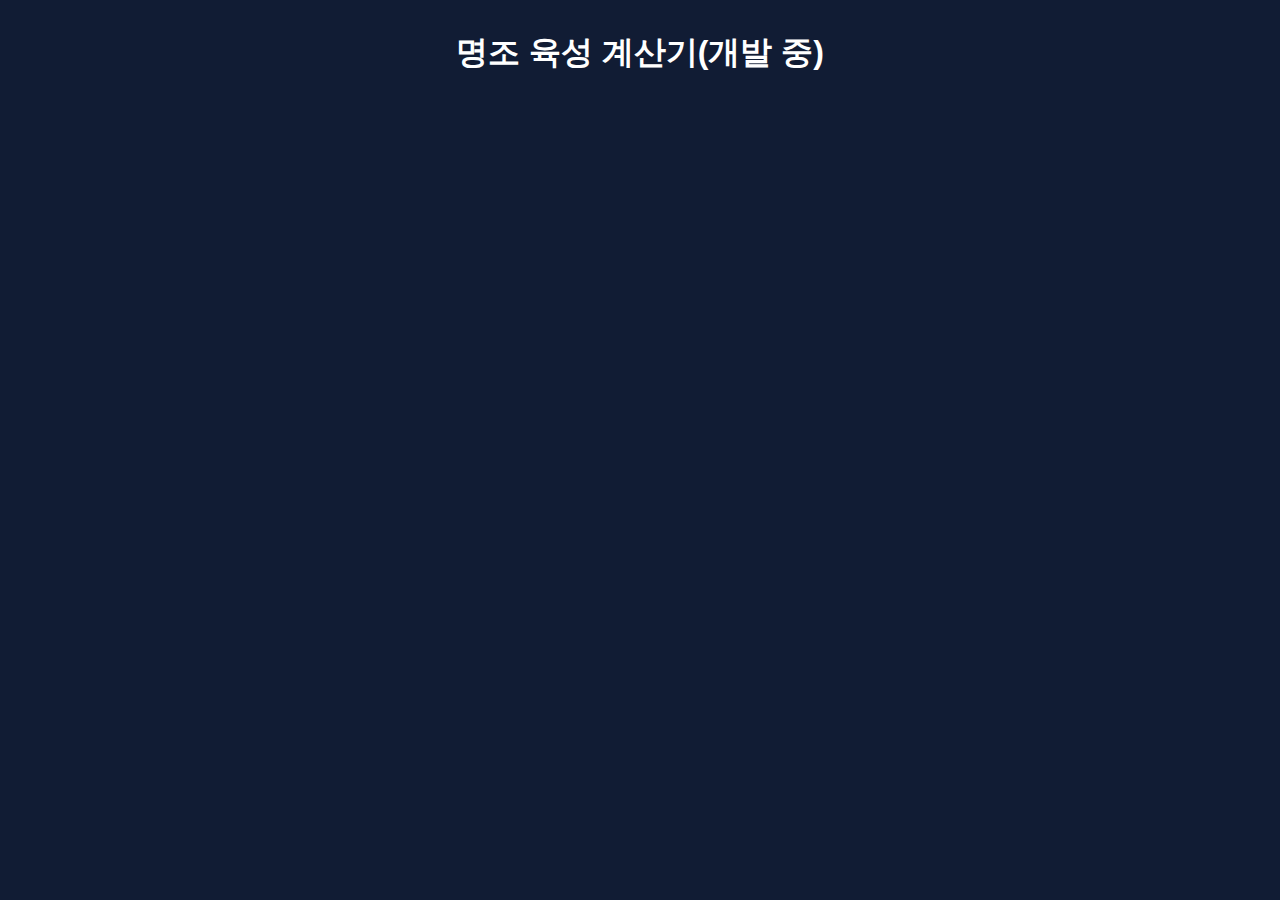
<file: Detail.html>
<!DOCTYPE html>
<html lang="ko">
<head>
	<meta charset="UTF-8">
	<meta name="viewport" content="width=device-width, initial-scale=1.0">
	<title id="title-detail"></title>
	<script type="module" src="./Main.js"></script>
	<link rel="stylesheet" href="Detail.css">
</head>
<body>
	<header>
		<h1 id="detail-title">명조 육성 계산기(개발 중)</h1>
	</header>
	
	<main>
		<section id="detail-screen">
			<section id="left-container"></section>
			<div class="divider"></div>
			<section id="right-container"></section>
		</section>
	</main>
	<script>
	</script>
</body>
</html>
</file>
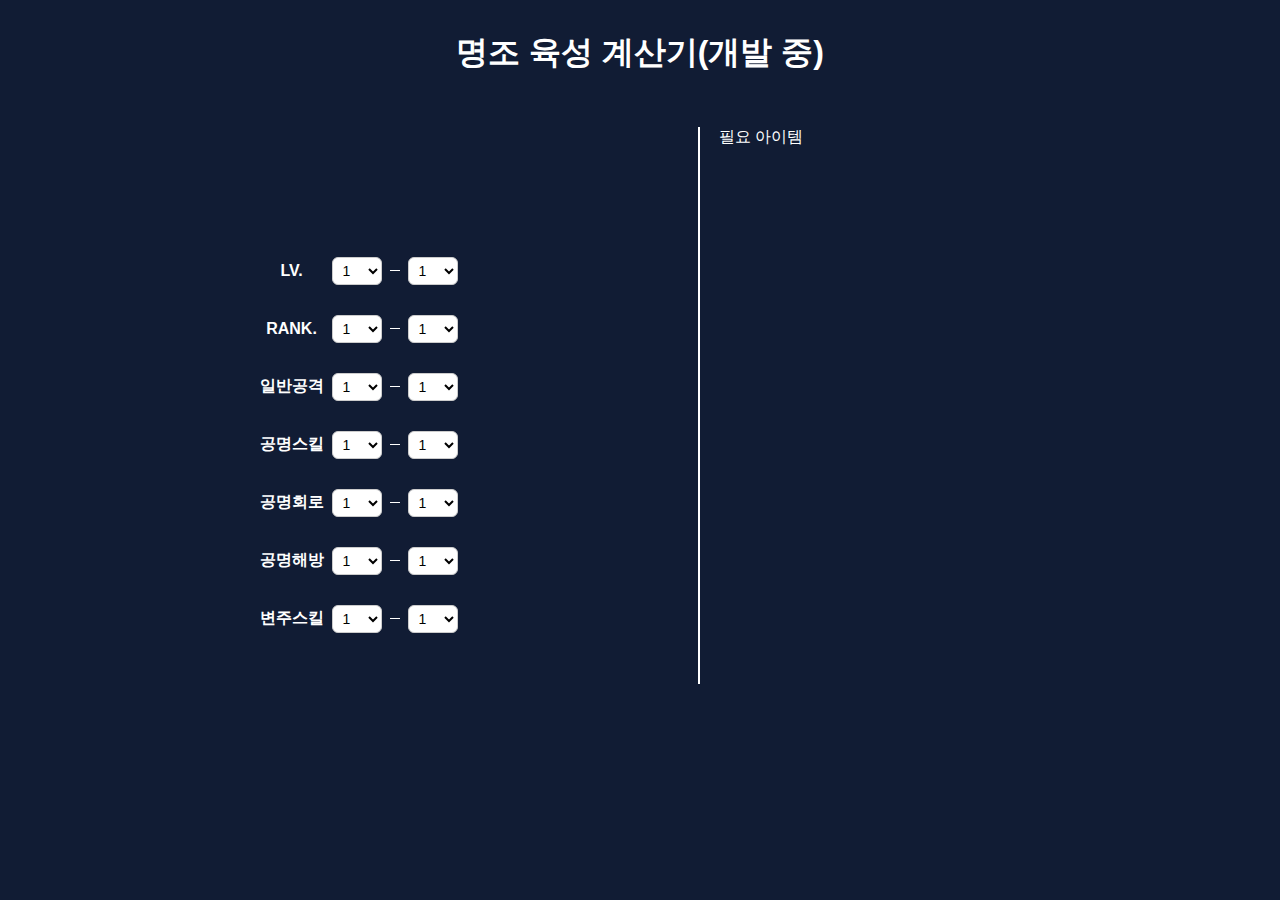
<file: detail.html>
<!DOCTYPE html>
<html lang="ko">
<head>
  <meta charset="UTF-8">
  <title>캐릭터 상세</title>
  <link rel="stylesheet" href="detail.css">
  <script src="data.js"></script>
  <script defer src="detail.js"></script>
</head>
<body>
	<header>
		<h1>명조 육성 계산기(개발 중)</h1>
	</header>
	<div class="container">
		<!-- 좌측 영역 -->
		<div class="left">
			<div class="character-info">
				<div class="character-image"></div>
				<div class="status" id="status-container">
					<div class="character_level">
						<span class="label">LV.</span>
						<select id="character_current_lv">
							<option value="1">1</option>
							<option value="20">20</option>
							<option value="40">40</option>
							<option value="50">50</option>
							<option value="60">60</option>
							<option value="70">70</option>
							<option value="80">80</option>
							<option value="90">90</option>
						</select>
						<span class="inner-divider"></span>
						<select id="character_goal_lv">
							<option value="1">1</option>
							<option value="20">20</option>
							<option value="40">40</option>
							<option value="50">50</option>
							<option value="60">60</option>
							<option value="70">70</option>
							<option value="80">80</option>
							<option value="90">90</option>
						</select>
					</div>
					<div class="character_rank">
						<span class="label">RANK.</span>
						<select id="character_current_rank">
							<option value="1">1</option>
							<option value="2">2</option>
							<option value="3">3</option>
							<option value="4">4</option>
							<option value="5">5</option>
							<option value="6">6</option>
						</select>
						<span class="inner-divider"></span>
						<select id="character_goal_rank">
							<option value="1">1</option>
							<option value="2">2</option>
							<option value="3">3</option>
							<option value="4">4</option>
							<option value="5">5</option>
							<option value="6">6</option>
						</select>
					</div>
				</div>
			</div>
			<div class="skill-title" id="skill-button-title"></div>
			<div class="skill-buttons" id="skill-buttons"></div>
			<div class="skill-title" id="skill-image-title"></div>
			<div id="skill-image"></div>
		</div>

		<!-- 구분선 -->
		<div class="divider"></div>

		<!-- 우측 영역 -->
		<div class="right">
		  <div class="required-items">필요 아이템</div>
		</div>
	</div>
	<script>
		function bindValidation(inputId, datalistId) {
		  const input = document.getElementById(inputId);
		  const options = document.querySelectorAll(`#${datalistId} option`);

		  if (!input) return; // 안전장치

		  input.addEventListener("change", () => {
			const validValues = Array.from(options).map(opt => opt.value);
			if (!validValues.includes(input.value)) {
			  alert("목록에 있는 값만 입력할 수 있습니다!");
			  input.value = "";
			}
		  });
		}

		// 현재 레벨 입력 검증
		bindValidation("currentlevel", "currentlevel");

		// 목표 레벨 입력 검증
		bindValidation("goallevel", "goallevel");
	</script>
</body>
</html>
</file>
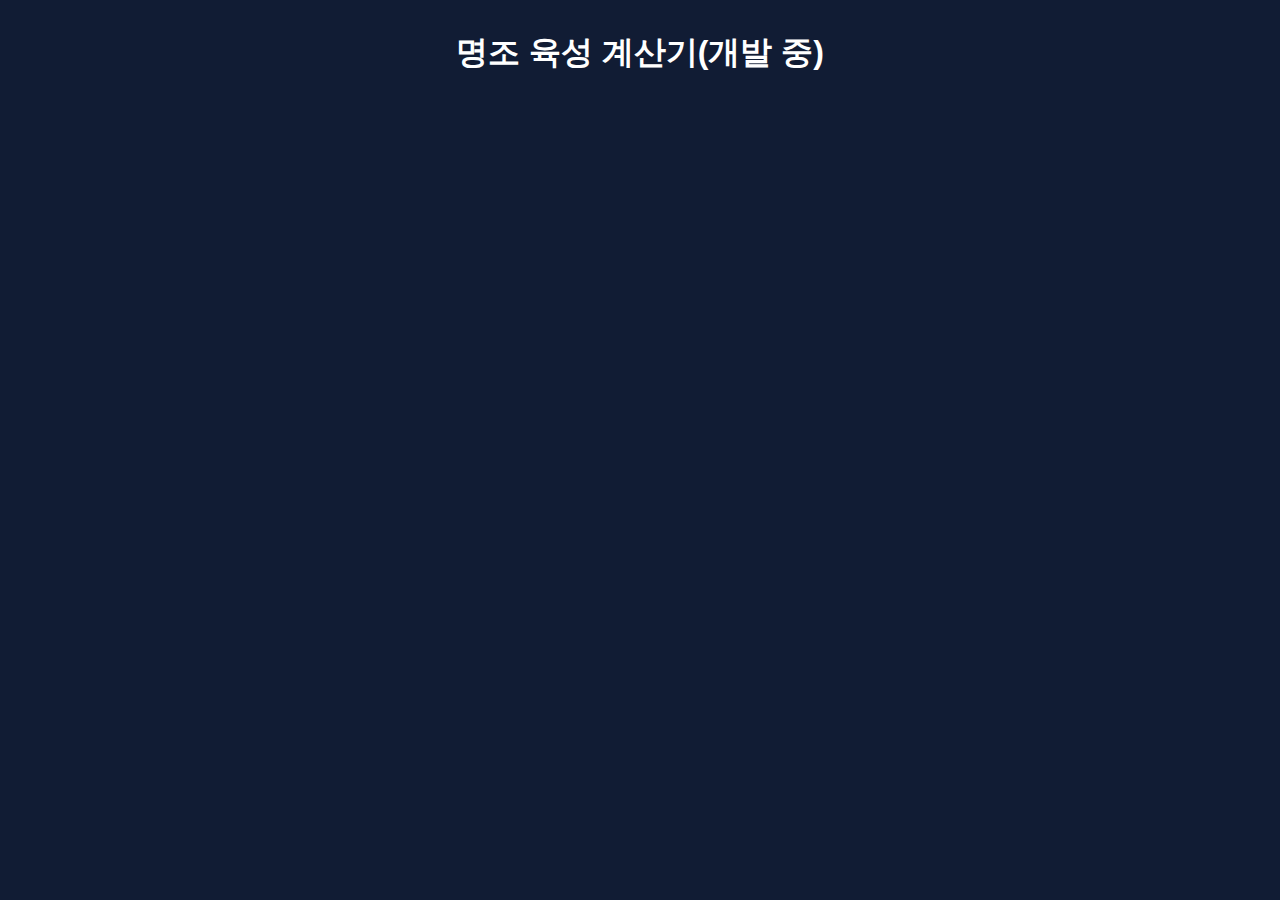
<file: Main.html>
<!DOCTYPE html>
<html lang="ko">
<head>
	<meta charset="UTF-8">
	<meta name="viewport" content="width=device-width, initial-scale=1.0">
	<title>명조 계산기 (프로토타입)</title>
	<link rel="stylesheet" href="Main.css">
	<link rel="stylesheet" href="Detail.css">
</head>
<body>
	<header>
		<h1>명조 육성 계산기(개발 중)</h1>
		<nav id="tab-nav"></nav>
	</header>

	<main>
		<section id="main-screen">
			<section id="filter-screen"></section><!-- 🔽 캐릭터 탭 필터 -->
			<section id="select-screen"></section><!-- 캐릭터/무기 선택 화면 -->
		</section>
		<section id="detail-screen" style="display:none;">
			<section id="left-container"></section>
			<div class="divider"></div>
			<section id="right-container"></section>
		</section>
	</main>
	<!--
	<script type="module" src="./Main.js"></script>
	-->
	
	<script type="module" src="./Main.js"></script>
	
	<!--
	
	<script src="./data/Data.js"></script>
	<script src="./data/DataCharacter.js"></script>
	<script src="./data/DataWeapon.js"></script>
	
	<script src="./ButtonClickEvent.js"></script>
	
	<script src="./rendering/Rendering.js"></script>
	<script src="./rendering/RenderGrid.js"></script>
	<script src="./rendering/RenderButton.js"></script>
	<script src="./rendering/RenderDetail.js"></script>
	
	<script src="./Search.js"></script>
	-->
	<script>
	</script>
</body>
</html>
</file>
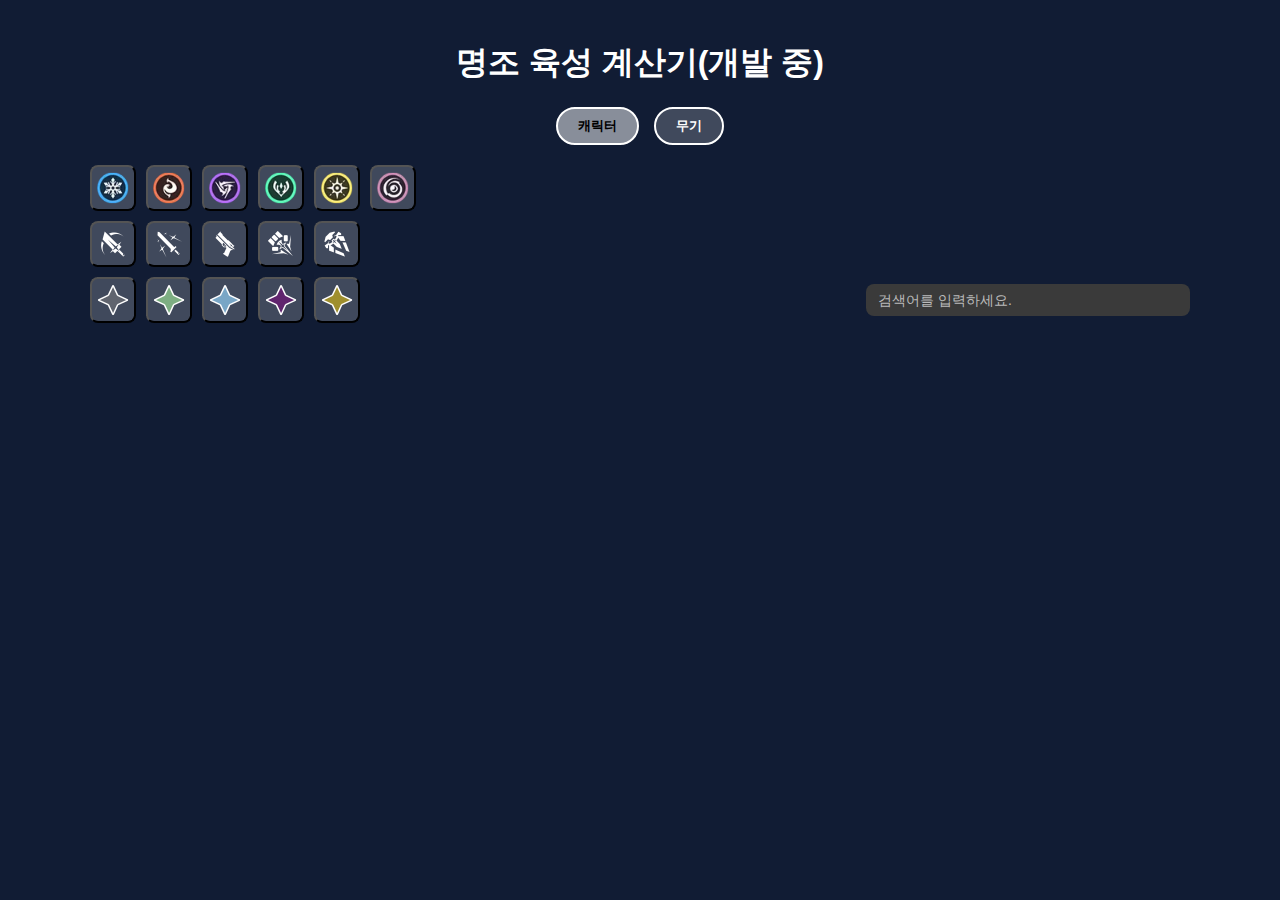
<file: main.html>
<!DOCTYPE html>
<html lang="ko">
<head>
	<meta charset="UTF-8">
	<meta name="viewport" content="width=device-width, initial-scale=1.0">
	<title>명조 계산기 (프로토타입)</title>
	<link rel="stylesheet" href="main.css">
</head>
<body>
	<header>
		<h1>명조 육성 계산기(개발 중)</h1>
		<nav>
			<button class="tab active" onclick="switchTab('character')">캐릭터</button>
			<button class="tab" onclick="switchTab('weapon')">무기</button>
		</nav>
	</header>

	<main>
		<!-- 🔽 캐릭터 탭 필터 -->
		<section id="filter-screen">
			<div class="filter-buttons attribute-filters">
				<button data-type="attribute" data-filter="glacio">
					<img src="images/icon/attribute/glacio.jpg" alt="glacio">
				</button>
				<button data-type="attribute" data-filter="fusion">
					<img src="images/icon/attribute/fusion.jpg" alt="fusion">
				</button>
				<button data-type="attribute" data-filter="conducto">
					<img src="images/icon/attribute/conducto.jpg" alt="conducto">
				</button>
				<button data-type="attribute" data-filter="aero">
					<img src="images/icon/attribute/aero.jpg" alt="aero">
				</button>
				<button data-type="attribute" data-filter="spectra">
					<img src="images/icon/attribute/spectra.jpg" alt="spectra">
				</button>
				<button data-type="attribute" data-filter="havoc">
					<img src="images/icon/attribute/havoc.jpg" alt="havoc">
				</button>
			</div>
			<div class="filter-buttons weapon-filters">
				<button data-type="weapon" data-filter="greatsword">
					<img src="images/icon/weapon/greatsword.jpg" alt="greatsword">
				</button>
				<button data-type="weapon" data-filter="straightsword">
					<img src="images/icon/weapon/straightsword.jpg" alt="straightsword">
				</button>
				<button data-type="weapon" data-filter="gun">
					<img src="images/icon/weapon/gun.jpg" alt="gun">
				</button>
				<button data-type="weapon" data-filter="fist">
					<img src="images/icon/weapon/fist.jpg" alt="fist">
				</button>
				<button data-type="weapon" data-filter="amplifier">
					<img src="images/icon/weapon/amplifier.jpg" alt="amplifier">
				</button>
			</div>
			<div class="filter-buttons star-filters">
				<button class="weapon-only" data-type="star" data-filter="1">
					<img src="images/icon/grade/star-1.jpg" alt="1">
				</button>
				<button class="weapon-only" data-type="star" data-filter="2">
					<img src="images/icon/grade/star-2.jpg" alt="2">
				</button>
				<button class="weapon-only" data-type="star" data-filter="3">
					<img src="images/icon/grade/star-3.jpg" alt="3">
				</button>
				<button data-type="star" data-filter="4">
					<img src="images/icon/grade/star-4.jpg" alt="star-4">
				</button>
				<button data-type="star" data-filter="5">
					<img src="images/icon/grade/star-5.jpg" alt="star-5">
				</button>
				<div class="filter-search">
					<input type="text" id="filter-input" placeholder="검색어를 입력하세요.">
				</div>
			</div>
		</section>
		
			<!-- 캐릭터/무기 선택 화면 -->
			<section id="select-screen" class="tab-content">
				<div class="card-grid"></div>
			</section>
		</div>
	</main>
	<script src="main.js"></script>
	<script src="data.js"></script>	
	<script>
	  function goToDetail(select_card_name) {
		window.location.href = `detail.html?name=${encodeURIComponent(select_card_name)}`;
		console.log(select_card_name);
	  }
	</script>
</body>
</html>
</file>
<file: Detail.css>
/* 전체 레이아웃 */
body {
  margin: 0;
  font-family: "Pretendard", "Noto Sans KR", sans-serif;
  background-color: #111c34;
  color: white;
}

header {
  text-align: center;
  padding: 10px;
}

main {
  display: flex;
  justify-content: center;
  gap: 10px;
  align-items: center;    /* 가운데 정렬 */
}

#detail-screen {
	display: flex;
	flex-direction: row;
	width : 80%;
}

.divider {
  width: 2px;                /* 선 두께 */
  background: #ffffff;
  flex-shrink: 0; /* divider가 축소되지 않도록 */
}



#left-container {
  gap : 10px;
  max-width: 540px;
  display: flex;
  flex-direction: column;
  margin-right: 20px;
  align-items: center;
}

/* 캐릭터 정보 전체 영역 (이미지 + Lv + Rank) */
.select-card-info {
  display: flex;              /* 가로 배치 */
  align-items: center;        /* 세로 가운데 정렬 */
  gap: 10px;                  /* 이미지와 텍스트 간격 */
}

#character-image img {
  height: 400px;
  border-radius: 8px;
  display: block;
}

#weapon-image img {
  height: 300px;
  border-radius: 8px;
  display: block;
}

/* Lv과 Rank 묶음 */
.status {
  display: flex;
  flex-direction: column;     /* 세로로 배치 (Lv 위, Rank 아래) */
  gap: 30px;
}

.label {
  display: inline-block;
  width: 80px;   /* 글자 폭 고정 */
  font-weight: bold;
  text-align : center;
}

.character_level,
.character_rank,
.skill {
  display: flex;
  align-items: center;
}	

select {
  width: 50px;   /* 글자 폭 고정 */
  padding: 4px 6px;
  font-size: 14px;
  border: 1px solid #ccc;
  border-radius: 6px;
  background: #fff;
}

.arrow {
  display: inline-block;  /* flex 말고 텍스트용 */
  margin: 0 8px;
  color: #fff;            /* >> 색상 */
  font-weight: bold;      /* 필요하면 강조 */
}

/* 버튼 위 텍스트 */
.skill-title {
  width: 100%;
  text-align: center;
  font-weight: bold;
  font-size: 16px;
  margin-bottom : 10px;
  color: #fff;
  position: relative;
}


.skill-connector {
  width : 100%;
  max-width: 500px;
  padding: 10px;
  display : flex;
  flex-direction : column;
  align-items : center;
}


/* 스킬 연결점 버튼 */
.skill-buttons {
  display : grid;
  flex-direction : row;
  grid-template-columns: repeat(5, auto); /* 5개씩 */
  gap : auto;
  width: 100%; /* character-info 이미지 폭에 맞춤 */
  justify-items: center;
}

.skill-col {
  display: flex;
  flex-direction: column;
  align-items: center;
}

.skill-buttons button {
  display:flex;
  width: 40px;
  height: 40px;
  align-items: center;       /* 세로 중앙 */
  justify-content: center;   /* 가로 중앙 */
  border-radius: 50%;
  border: 2px solid #ccc;
  background: rgba(255,255,255,0.2); /*#1e2a44;*/
  cursor: pointer;
  position: relative;
  transition: all 0.2s ease;
}

.skill-buttons button img {
  width: 100%;
  height: 100%;
  object-fit: contain;
}

/* 연결선 */
.connector {
  width: 0; /* 세로선 */
  height : 20px;
  flex-grow: 1; /* 버튼 사이를 가득 채움 */
  border-left: 2px solid #ccc; /* 버튼 border와 동일 */
}

.skill-buttons button:hover {
  border-color: #66aaff;
  transform: scale(1.05);
}

/* 활성화 효과 */
.skill-buttons button.active {
  border-color: #00f;
  box-shadow: 0 0 10px rgba(0, 0, 255, 0.6);
}

/* 툴팁 */
.skill-buttons button .tooltip {
  visibility: hidden;
  opacity: 0;
  position: absolute;
  bottom: 110%;
  left: 50%;
  transform: translateX(-50%);
  background: #333;
  color: #fff;
  padding: 6px 10px;
  border-radius: 6px;
  white-space: nowrap;
  font-size: 12px;
  transition: opacity 0.2s;
  z-index: 10;
}

.skill-buttons button:hover .tooltip {
  visibility: visible;
  opacity: 1;
}


/* 스킬 이미지 영역 */
#skill-upgrade-container {
  display: flex;
  flex-direction: column;
  width: 100%;
  max-width: 500px;
  padding: 10px;
  align-items: center;
}

.skill-upgrade {	/*스킬 이미지 및 기호*/
  display: flex;
  flex-direction: row;
  align-items: center;
  gap: 10px;
  width: auto;
}

.skill-wrapper {	/*단일 이미지+스킬 이름*/
  display: flex;
  flex-direction: column;
  align-items: center;
  gap : 10px;
}

.skill-img {	/*스킬 이미지*/
  width: 48px;
  height: 48px;
  border-radius: 8px;
  object-fit: cover;
  border: 2px solid #555;
}

.skill-sign {	/*기호 - 부등호, 등호*/
  font-size: 20px;
  color: #ddd;
  font-weight: bold;
  margin-bottom: 30px;
}


/*무기 추가 버튼*/
.add-weapon {
  display: flex;              /* 가운데 정렬용 */
  width: 500px;               /* 버튼 너비 */
  height: 100px;              /* 버튼 높이 */
  margin: 10px;
  border-radius: 10px;        /* 모서리 둥글게 */
  border: 3px dashed #ccc;     /* 옅은 테두리 */
  background-color: rgba(188,188,188,0.2); /* 연한 회색(투명도 포함) */
  
  align-items: center;    
  justify-content: center;
  font-size: 18px;            /* 텍스트 크기 */
  color: #fff;                /* 텍스트 색 */
  cursor: pointer;            /* 마우스 올리면 손가락 모양 */
  transition: all 0.2s ease;  /* hover 효과 부드럽게 */
}

.add-weapon:hover {
  background-color: rgba(255,255,255,0.3);  /* hover 시 조금 진한 회색 */
  border-color: #fff;                 /* 테두리 색 강조 */
}



/* 부모 섹션 조정 */
#right-container {
  display: block;       /* flex였다면 제거 */
  width: auto;          /* grid 내용만 차지 */
  align-items: flex-start;
}

/* 그리드 컨테이너 */
#right-container.card-grid {
  display: grid;
  grid-template-columns: repeat(4, 120px); /* 카드 가로 수 자동 */
  gap: 20px; /* 카드 간 간격 */
  padding: 10px;
  justify-content: start; /* 왼쪽 정렬 */
  width: max-content;     /* 내용 폭만 차지 */
}

/* 카드 기본 스타일 */
.img-card {
  display: flex;
  flex-direction: column;
  align-items: center;
}

/* 이미지 영역 */
.img-wrapper {
  width: 100px;
  height: 100px;
  overflow: hidden;
  border-radius: 8px;
}

/* 이미지 크기 맞춤 */
.img-wrapper img {
  width: 100%;
  height: 100%;
  object-fit: cover;
}

/* 필요/현재 개수 영역 */
.need-count {
  display: flex;
  width: 100%;
  height: 30px;
  align-items: center;       /* 세로 가운데 */
  justify-content: center;   /* 가로 가운데 */
}

.have-count {
  display: flex;
  align-items: center;        /* 세로 중앙 */
  justify-content: center;    /* 가운데 정렬 */
  width: 100%;               /* 이미지 폭과 동일 */
  height: 30px;
  gap: 2px;                   /* 버튼과 input 간격 */
}

.have-count button {
  width: 24px;
  height: 100%;
  font-size: 16px;
  font-weight: bold;
  background: rgba(0,0,0,0.8);
  color: #fff;
  border: none;
  border-radius: 4px;
  cursor: pointer;
}

.have-count input {
  flex: 1;
  width: 100%;
  height: 30px;
  font-size: 16px;
  text-align: center;
  color: #fff;
  background: rgba(0, 0, 0, 1);
  border: none;
  border-radius: 4px;
  box-sizing: border-box;
}

.have-count input::-webkit-inner-spin-button,
.have-count input::-webkit-outer-spin-button {
  -webkit-appearance: none;
  margin: 0;
}


/* 등급별 배경색 */
.img-wrapper.star-5 {
  background: rgba(255, 215, 0, 0.5);
}

.img-wrapper.star-4 {
  background: rgba(128, 0, 128, 0.5);
}

.img-wrapper.star-3 {
  background: rgba(135, 190, 225, 0.6);
}

.img-wrapper.star-2 {
  background: rgba(140, 200, 140, 0.5);
}

.img-wrapper.star-1 {
  background: rgba(128, 128, 128, 0.5);
}
</file>
<file: detail.css>
/* 전체 레이아웃 */
body {
  margin: 0;
  font-family: "Pretendard", "Noto Sans KR", sans-serif;
  background-color: #111c34;
  color: white;
}

header {
  text-align: center;
  padding: 10px;
}

.container {
  position: relative;
  display: flex;
  justify-content: flex-start;
  max-width : 1400px;
  width : 100%;
  margin: 0 auto;
  flex-wrap: nowrap;
}

.left {
  align-items: center;      /* 내부 중앙 정렬 */
}

.left, .right {
  flex: 0 0 699px;
  padding: 20px;
  box-sizing: border-box;
  border-radius: 12px;
  display: flex;
  flex-direction: column;
}

/* 구분선 */
.divider {
  position: absolute;
  top: 20px;
  bottom: 0;
  left: 699px;                 /* 화면 정중앙 */
  width: 2px;                /* 선 두께 */
  height : 95%;
  
  background: #ffffff;
  transform: translateX(-50%);
}



/* 캐릭터 정보 전체 영역 (이미지 + Lv + Rank) */
.character-info {
  display: flex;              /* 가로 배치 */
  align-items: flex-start;        /* 세로 가운데 정렬 */
  gap: 10px;                  /* 이미지와 텍스트 간격 */
}

/* 캐릭터 이미지 */
.character-image img {
  width: 400px;               /* 원하는 크기로 조정 */
  border-radius: 8px;
  display: block;
}

/* Lv과 Rank 묶음 */
.status {
  margin-top: 130px;
  display: flex;
  flex-direction: column;     /* 세로로 배치 (Lv 위, Rank 아래) */
  gap: 30px;
}

.label {
  display: inline-block;
  width: 80px;   /* 글자 폭 고정 */
  font-weight: bold;
  text-align : center;
}

.character_level,
.character_rank,
.skill {
  display: flex;
  align-items: center;
}	

select {
  width: 50px;   /* 글자 폭 고정 */
  padding: 4px 6px;
  font-size: 14px;
  border: 1px solid #ccc;
  border-radius: 6px;
  background: #fff;
}

.inner-divider {
  display: inline-block;
  width: 10px;
  height: 1px;       /* select 높이에 맞춤 */
  background: #fff;
  margin: 0 8px;
}

/* 스킬 연결점 버튼 */
.skill-buttons {
  display: grid;
  grid-template-columns: repeat(5, auto); /* 5개씩 */
  gap: 50px;
  width: 100%; /* character-info 이미지 폭에 맞춤 */
  max-width: 500px;
  margin: 0px auto 20px;       /*top right bottom left*/
  justify-items: center;
}

.skill-col {
  display: flex;
  flex-direction: column;
  align-items: center;
}

.skill-buttons button {
  display:flex;
  width: 40px;
  height: 40px;
  align-items: center;       /* 세로 중앙 */
  justify-content: center;   /* 가로 중앙 */
  border-radius: 50%;
  border: 2px solid #ccc;
  background: rgba(255,255,255,0.2); /*#1e2a44;*/
  cursor: pointer;
  position: relative;
  transition: all 0.2s ease;
}

.skill-buttons button img {
  width: 110%;
  height: 110%;
  object-fit: contain;
}

/* 연결선 */
.skill-col .connector {
  width: 0; /* 세로선 */
  height : 20px;
  flex-grow: 1; /* 버튼 사이를 가득 채움 */
  border-left: 2px solid #ccc; /* 버튼 border와 동일 */
}

.skill-buttons button:hover {
  border-color: #66aaff;
  transform: scale(1.05);
}

/* 활성화 효과 */
.skill-buttons button.active {
  border-color: #00f;
  box-shadow: 0 0 10px rgba(0, 0, 255, 0.6);
}

/* 툴팁 */
.skill-buttons button .tooltip {
  visibility: hidden;
  opacity: 0;
  position: absolute;
  bottom: 110%;
  left: 50%;
  transform: translateX(-50%);
  background: #333;
  color: #fff;
  padding: 6px 10px;
  border-radius: 6px;
  white-space: nowrap;
  font-size: 12px;
  transition: opacity 0.2s;
  z-index: 10;
}

.skill-buttons button:hover .tooltip {
  visibility: visible;
  opacity: 1;
}

/* 버튼 위 텍스트 */
.skill-title {
  width: 100%
  text-align: center;
  font-weight: bold;
  font-size: 16px;
  margin-bottom: 10px;
  color: #fff;
  position: relative;
}

/* 스킬 이미지 영역 */
.skill-upgrade-container {
  margin-top: 20px;
  padding: 10px;
  background-color: #1c1c1c;
  border-radius: 10px;
  text-align: center;
}

.skill-upgrade {
  display: flex;
  align-items: center;
  justify-content: center; /* left 컨테이너 안에서 가운데 정렬 */
  gap: 8px;
  width: 100%;             /* left 컨테이너 폭 기준 */
  max-width: 500px;        /* 필요시 최대 폭 제한 */
  margin: 0 auto;          /* left 컨테이너 안에서 가운데 */
}

.skill-icon {
  width: 48px;
  height: 48px;
  border-radius: 8px;
  object-fit: cover;
  border: 2px solid #555;
}

.skill-arrow {
  font-size: 20px;
  color: #ddd;
  font-weight: bold;
}

.skill-item {
  display: flex;
  flex-direction: column;  /* 세로 배치 */
  align-items: center;     /* 중앙 정렬 */
  gap: 4px;                /* 이미지와 텍스트 간격 */
}

.skill-label {
  margin-top: 5px;
  font-size: 14px;
  color: #fff;
  text-align: center;
}




/* 부모 섹션 조정 */
#right-screen {
  display: block;       /* flex였다면 제거 */
  width: auto;          /* grid 내용만 차지 */
}

/* 그리드 컨테이너 */
#right-container.card-grid {
  display: grid;
  grid-template-columns: repeat(4, 120px); /* 카드 가로 수 자동 */
  gap: 20px; /* 카드 간 간격 */
  padding: 10px;
  justify-content: start; /* 왼쪽 정렬 */
  width: max-content;     /* 내용 폭만 차지 */
}

/* 카드 기본 스타일 */
.img-card {
  display: flex;
  flex-direction: column;
  align-items: center;
}

/* 이미지 영역 */
.img-wrapper {
  width: 120px;
  overflow: hidden;
  border-radius: 8px;
}

/* 이미지 크기 맞춤 */
.img-wrapper img {
  width: 100%;
  height: 100%;
  object-fit: cover;
}

/* 필요/현재 개수 영역 */
.need-count {
  display: flex;
  width: 100%;
  height: 30px;
  align-items: center;       /* 세로 가운데 */
  justify-content: center;   /* 가로 가운데 */
}

.have-count {
  display: flex;
  align-items: center;        /* 세로 중앙 */
  justify-content: center;    /* 가운데 정렬 */
  width: 120px;               /* 이미지 폭과 동일 */
  height: 30px;
  gap: 2px;                   /* 버튼과 input 간격 */
}

.have-count button {
  width: 24px;
  height: 100%;
  font-size: 16px;
  font-weight: bold;
  background: rgba(0,0,0,0.8);
  color: #fff;
  border: none;
  border-radius: 4px;
  cursor: pointer;
}

.have-count input {
  flex: 1;
  width: 100%;
  height: 30px;
  font-size: 16px;
  text-align: center;
  color: #fff;
  background: rgba(0, 0, 0, 1);
  border: none;
  border-radius: 4px;
  box-sizing: border-box;
}

.have-count input::-webkit-inner-spin-button,
.have-count input::-webkit-outer-spin-button {
  -webkit-appearance: none;
  margin: 0;
}


/* 등급별 배경색 */
.img-wrapper.star-5 {
  background: rgba(255, 215, 0, 0.5);
}

.img-wrapper.star-4 {
  background: rgba(128, 0, 128, 0.5);
}

.img-wrapper.star-3 {
  background: rgba(135, 190, 225, 0.6);
}

.img-wrapper.star-2 {
  background: rgba(140, 200, 140, 0.5);
}

.img-wrapper.star-1 {
  background: rgba(128, 128, 128, 0.5);
}
</file>
<file: Main.css>
body {
  margin: 0;
  font-family: Arial, sans-serif;
  color: white;
  min-height: 100vh;
  background : #111c34;
  overflow-y: scroll;
}

header {
  text-align: center;
  padding: 20px;
}

main {
  display: flex;
  justify-content: center;
  gap: 10px;
  align-items: center;    /* 가운데 정렬 */
}

/* 탭 버튼 pill 스타일 */
nav .tab {
  background: rgba(255,255,255,0.2);
  border: 2px solid white;
  border-radius: 20px;
  padding: 8px 20px;
  margin: 0 5px;
  cursor: pointer;
  color: white;
  font-weight: bold;
  transition: 0.3s;
}
nav .tab.active {
  background: rgba(255,255,255,0.5);
  color: black;
}


#main-screen {
	display: flex;
	flex-direction: column;
	align-items: center;
}

/* 필터 컨테이너 */
#filter-screen {
  width: 1100px;  /* 카드랑 같은 폭으로 고정 */
  flex-direction: column;
  justify-content: center;  
}
.filter-buttons {
  margin-bottom: 10px;
  display: flex;
  flex-direction: row; /* ✅ 가로 정렬 */
  gap: 10px;
  align-items: center;
}
#filter-screen .filter-row {
  display: grid;
  gap: 10px;
}
#filter-screen .filter-buttons button{
  background: rgba(255,255,255,0.2);
  border-radius: 8px;
  padding: 5px;
  cursor: pointer;
  transition: 0.3s;
  display: flex;
  align-items: center;
  justify-content: center;
}
#filter-screen .filter-buttons img {
  width: 32px;   /* 아이콘 크기 */
  height: 32px;
}
#filter-screen .filter-buttons button:hover {
  background: rgba(255,255,255,0.5);
}
#filter-screen .filter-buttons button.active {
  background: rgba(255,255,255,0.8);
}
/* 검색창 */
#filter-screen .filter-search {
  margin-left: auto;   /* ✅ 오른쪽 끝으로 밀기 */
}

#filter-screen .filter-search input {
  width: 300px;
  height : 20px;
  padding: 6px 12px;
  border-radius: 8px;
  border: none;
  outline: none;
  background: #3a3a3a;       /* 버튼보다 약간 진한 회색 */
  color: white;
  font-size: 14px;
}

#filter-screen .filter-search input::placeholder {
  color: #bbb;
}

/* 캐릭터/무기 선택 화면 */
#select-screen {
  display: flex;
  justify-content: center;
  height : 540px;
  width : 1200px;
}

/* 카드 그리드 */
#select-screen .card-grid {
  align-self: start;
  display: grid;
  grid-template-columns: repeat(8, 120px);
  gap: 20px;
  
  
  overflow: visible;
  align-items: start;     /* 각 grid cell 내부 아이템 세로 stretch 방지 */
  align-content: start;   /* 행들이 컨테이너 높이에 맞춰 늘어나지 않음 */
  height: 100%;           /* 내용 크기만 차지 */
}

#select-screen .select-card p {
  margin: 6px 0;
  font-size: 1rem;
  font-weight: bold;
  color: white;
  text-align: center;
  white-space: normal;
  word-wrap: break-word; /* 긴 단어도 자동 줄바꿈 */

  /*text-overflow: ellipsis;*/
  overflow: visible;
  width: 120px; /* 이미지 폭과 맞추기 */
}

#select-screen .select-card {
  display: flex;
  background: rgba(0,0,0,0.6);
  border-radius: 12px;
  padding: 0px;
  flex-direction: column;
  text-align: center;
  justify-content: flex-start;
  cursor: pointer;
  transition: transform 0.2s;
  border: none;
  outline: none;
  
  height: auto;
}

/* 이미지 전용 박스 */
#select-screen .img-wrapper {
  align-self: flex-start; /* 부모 flex 안에서 위쪽 고정 */
  width: 120px;
  height: 120px;
  border-radius: 8px 8px 0 0;
  overflow: hidden;
  position: relative;  /* 오버레이 기준점 */  
  flex-shrink: 0;   /* 이미지 높이는 줄어들지 않음 */
}

#select-screen .img-wrapper .attr-icon {
  position: absolute;
  top: 4px;   /* 이미지 하단에서 약간 위 */
  left: 4px;    /* 이미지 오른쪽에서 약간 안쪽 */
  width: 24px;   /* 아이콘 크기 */
  height: 24px;
}

#select-screen .img-wrapper .weap-icon {
  position: absolute;
  top: 4px;   /* 이미지 하단에서 약간 위 */
  right: 4px;    /* 이미지 오른쪽에서 약간 안쪽 */
  width: 24px;   /* 아이콘 크기 */
  height: 24px;
}

#select-screen .img-wrapper img {
  width: 100%;
  height: 100%;
  object-fit: cover;
  border-radius: 0;
}

/* 등급별 배경 (이미지 뒷부분만 색 입힘) */
#select-screen .img-wrapper.star-5 {
  background: rgba(255, 215, 0, 0.5);
}
#select-screen .img-wrapper.star-4 {
  background: rgba(128, 0, 128, 0.5);
}
#select-screen .img-wrapper.star-3 {
  background: rgba(135, 190, 225, 0.6);
}
#select-screen .img-wrapper.star-2 {
  background: rgba(140, 200, 140, 0.5);
}
#select-screen .img-wrapper.star-1 {
  background: rgba(128, 128, 128, 0.5);
}

/* 마우스 올려 있을 때 */
#select-screen .select-card:hover {
  transform: scale(1.05);
  background: rgba(255,255,255,0.2);
}


#detail-screen {
	display: flex;
	flex-direction: row;
	width : 80%;
}

#left-container, #right-container {
	flex: 1;
}

.divider {
  width: 2px;                /* 선 두께 */
  background: #ffffff;
  flex-shrink: 0; /* divider가 축소되지 않도록 */
}
</file>
<file: main.css>
body {
  margin: 0;
  font-family: Arial, sans-serif;
  color: white;
  min-height: 100vh;
  background : #111c34;
  overflow-y: scroll;
}

header {
  text-align: center;
  padding: 20px;
}

main {
  display: flex;
  flex-direction: column;
  gap: 10px;
  align-items: center;    /* 가운데 정렬 */
}


/* 탭 버튼 pill 스타일 */
nav .tab {
  background: rgba(255,255,255,0.2);
  border: 2px solid white;
  border-radius: 20px;
  padding: 8px 20px;
  margin: 0 5px;
  cursor: pointer;
  color: white;
  font-weight: bold;
  transition: 0.3s;
}

nav .tab.active {
  background: rgba(255,255,255,0.5);
  color: black;
}
/*////////////////////*/

/* 필터 컨테이너 */
#filter-screen {
  width: 1100px;  /* 카드랑 같은 폭으로 고정 */
  justify-content: center;  
}

#filter-screen .filter-buttons {
  margin-bottom: 10px;
  display: flex;
  flex-direction: row; /* ✅ 가로 정렬 */
  gap: 10px;
  align-items: center;
}

#filter-screen .filter-row {
  display: grid;
  gap: 10px;
}

#filter-screen .filter-buttons button{
  background: rgba(255,255,255,0.2);
  border-radius: 8px;
  padding: 5px;
  cursor: pointer;
  transition: 0.3s;
  display: flex;
  align-items: center;
  justify-content: center;
}

#filter-screen .filter-buttons img {
  width: 32px;   /* 아이콘 크기 */
  height: 32px;
}

#filter-screen .filter-buttons button:hover {
  background: rgba(255,255,255,0.5);
}

#filter-screen .filter-buttons button.active {
  background: rgba(255,255,255,0.8);
}

/* 필터 숨김 — 공간 유지, 즉시 안 보이고 클릭 불가 */
.invisible {
  visibility: hidden !important;    /* 즉시 안 보이게 */
  pointer-events: none !important;  /* 클릭 불가 */
}

/* invisible이 적용된 요소와 그 자식들에게 transition 제거 (애니메이션 없음) */
.invisible, .invisible * {
  transition: none !important;
  -webkit-transition: none !important;
}

.hidden {
	display: none !important;
}

/* 검색창 */
#filter-screen .filter-search {
  margin-left: auto;   /* ✅ 오른쪽 끝으로 밀기 */
}

#filter-screen .filter-search input {
  width: 300px;
  height : 20px;
  padding: 6px 12px;
  border-radius: 8px;
  border: none;
  outline: none;
  background: #3a3a3a;       /* 버튼보다 약간 진한 회색 */
  color: white;
  font-size: 14px;
}

#filter-screen .filter-search input::placeholder {
  color: #bbb;
}






/* 캐릭터/무기 선택 화면 */
#select-screen {
  display: flex;
  justify-content: center;
  height : 540px;
  width : 1200px;
}

/* 카드 그리드 */
#select-screen .card-grid {
  align-self: start;
  display: grid;
  grid-template-columns: repeat(8, 120px);
  gap: 20px;
  
  
  overflow: visible;
  align-items: start;     /* 각 grid cell 내부 아이템 세로 stretch 방지 */
  align-content: start;   /* 행들이 컨테이너 높이에 맞춰 늘어나지 않음 */
  height: 100%;           /* 내용 크기만 차지 */
}

#select-screen .select-card p {
  margin: 6px 0;
  font-size: 1rem;
  font-weight: bold;
  color: white;
  text-align: center;
  white-space: normal;
  word-wrap: break-word; /* 긴 단어도 자동 줄바꿈 */

  /*text-overflow: ellipsis;*/
  overflow: visible;
  width: 120px; /* 이미지 폭과 맞추기 */
}

#select-screen .select-card {
  display: flex;
  background: rgba(0,0,0,0.6);
  border-radius: 12px;
  padding: 0px;
  flex-direction: column;
  text-align: center;
  justify-content: flex-start;
  cursor: pointer;
  transition: transform 0.2s;
  border: none;
  outline: none;
  
  height: auto;
}

/* 이미지 전용 박스 */
#select-screen .img-wrapper {
  align-self: flex-start; /* 부모 flex 안에서 위쪽 고정 */
  width: 120px;
  height: 120px;
  border-radius: 8px 8px 0 0;
  overflow: hidden;
  position: relative;  /* 오버레이 기준점 */  
  flex-shrink: 0;   /* 이미지 높이는 줄어들지 않음 */
}

#select-screen .img-wrapper .attr-icon {
  position: absolute;
  top: 4px;   /* 이미지 하단에서 약간 위 */
  left: 4px;    /* 이미지 오른쪽에서 약간 안쪽 */
  width: 24px;   /* 아이콘 크기 */
  height: 24px;
}

#select-screen .img-wrapper .weap-icon {
  position: absolute;
  top: 4px;   /* 이미지 하단에서 약간 위 */
  right: 4px;    /* 이미지 오른쪽에서 약간 안쪽 */
  width: 24px;   /* 아이콘 크기 */
  height: 24px;
}

#select-screen .img-wrapper img {
  width: 100%;
  height: 100%;
  object-fit: cover;
  border-radius: 0;
}

/* 등급별 배경 (이미지 뒷부분만 색 입힘) */
#select-screen .img-wrapper.star-5 {
  background: rgba(255, 215, 0, 0.5);
}
#select-screen .img-wrapper.star-4 {
  background: rgba(128, 0, 128, 0.5);
}
#select-screen .img-wrapper.star-3 {
  background: rgba(135, 190, 225, 0.6);
}
#select-screen .img-wrapper.star-2 {
  background: rgba(140, 200, 140, 0.5);
}
#select-screen .img-wrapper.star-1 {
  background: rgba(128, 128, 128, 0.5);
}

/* 마우스 올려 있을 때 */
#select-screen .select-card:hover {
  transform: scale(1.05);
  background: rgba(255,255,255,0.2);
}
</file>
